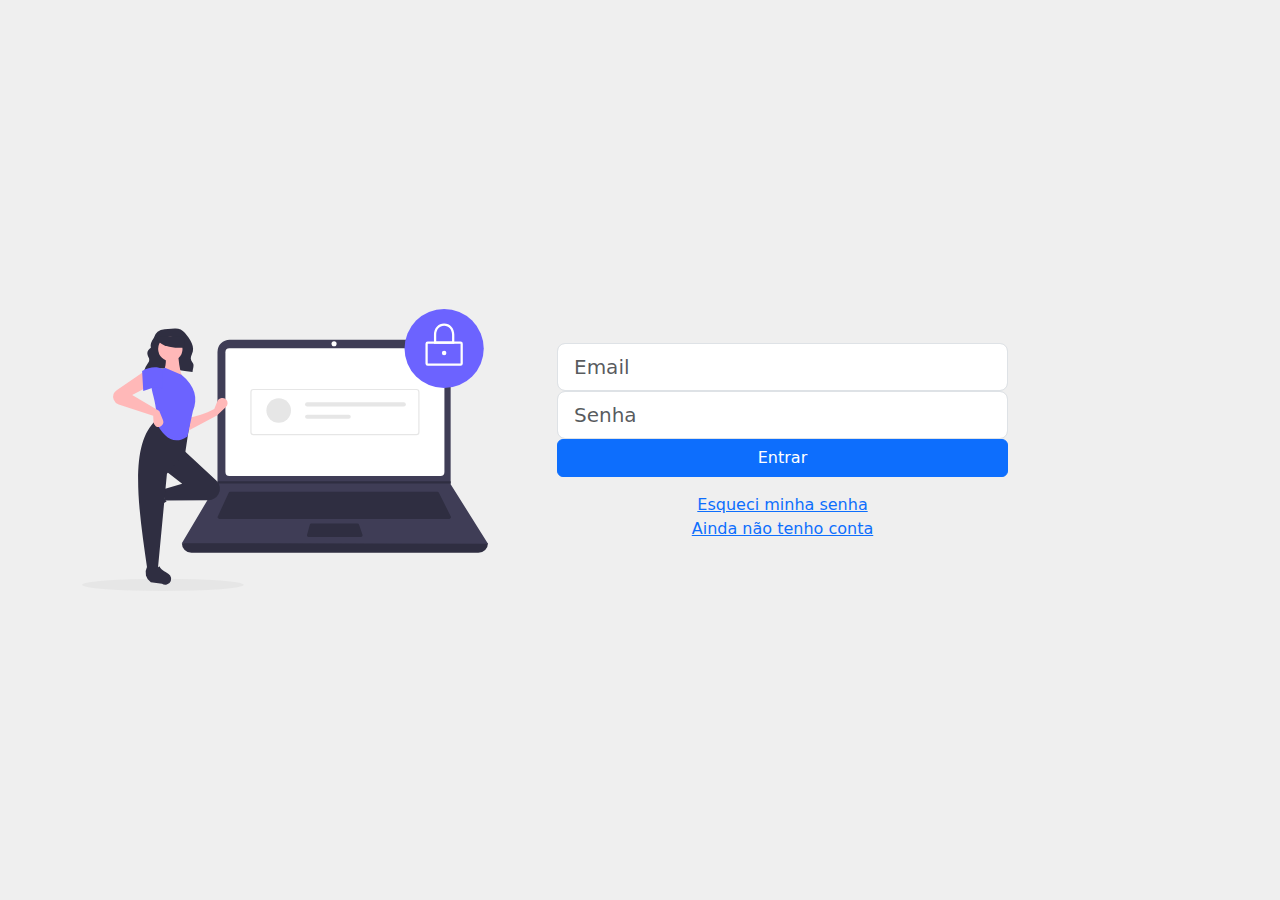
<file: index.html>
<!DOCTYPE html>
<html lang="en">

<head>
    <meta charset="UTF-8">
    <meta name="viewport" content="width=device-width, initial-scale=1.0">
    <title>Document</title>

    <link href="https://cdn.jsdelivr.net/npm/bootstrap@5.3.3/dist/css/bootstrap.min.css" rel="stylesheet"
        integrity="sha384-QWTKZyjpPEjISv5WaRU9OFeRpok6YctnYmDr5pNlyT2bRjXh0JMhjY6hW+ALEwIH" crossorigin="anonymous">
    <link rel="stylesheet" href="CSS/custom.css">

</head>

<body class="container login ">
    <divclass="" ></div>
    <div class="row">
        <div class="col-md-5">
            <img src="img/login.svg"  width="90%" alt="">
        </div>

        <div class="col-md-5 ">
            <form  class="w-100"action="pages/dashboard.html">
                <input placeholder="Email" type="text" class="form-control form-control-lg">
                <input placeholder="Senha"type="text" class="form-control form-control-lg">

            <button class="btn btn-primary w-100">Entrar</button>
           
            <p class=" text-center mt-3">
                <a href="#">Esqueci minha senha</a>
                <br>
                <a href="#"> Ainda não tenho conta</a>
            </p>
            </form>
        
        </div>

    </div>

    <script src="https://cdn.jsdelivr.net/npm/bootstrap@5.3.3/dist/js/bootstrap.bundle.min.js"
        integrity="sha384-YvpcrYf0tY3lHB60NNkmXc5s9fDVZLESaAA55NDzOxhy9GkcIdslK1eN7N6jIeHz"
        crossorigin="anonymous"></script>
</body>

</html>
</file>
<file: CSS/custom.css>
html, body {
    height: 100%;
    background-color: #EFEFEF
    ;
}
body.login div {
    height: 100vh;
    display: flex;
    align-items:center ;
}
.btin.wine{
    background-color: 3AD63FF
    color:;
}

}
</file>
